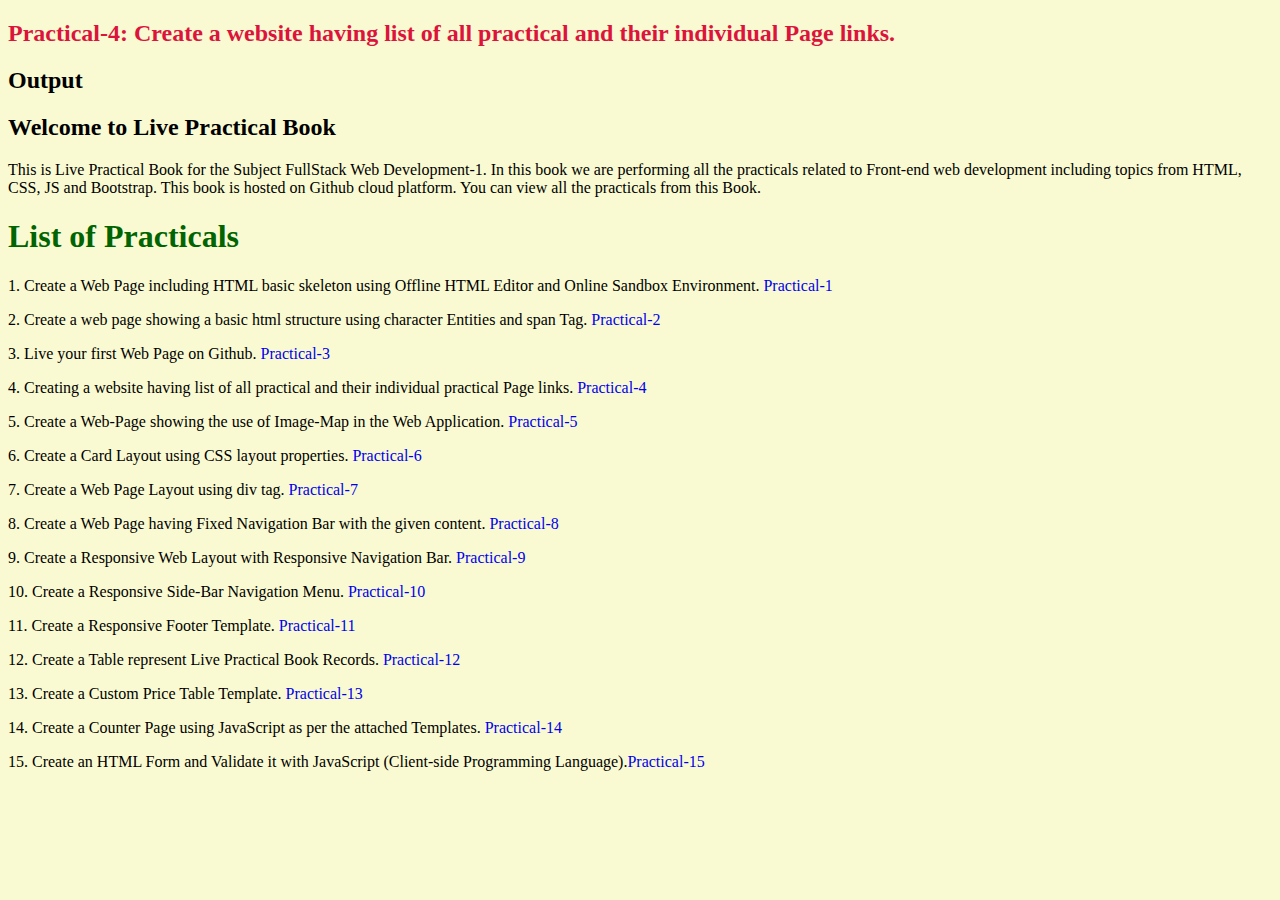
<file: index.html>
<!DOCTYPE html>
<html lang="en">
<head>
    <meta charset="UTF-8">
    <title>Assignment-4</title>
    <style>
        body {
            background-color: lightgoldenrodyellow;
        }
    </style>
</head>
<body>
<h2 style="color: crimson">
    Practical-4: Create a website having list of all practical and their individual Page links.
</h2>
<h2>Output</h2>
<h2>Welcome to Live Practical Book</h2>
<p>This is Live Practical Book for the Subject FullStack Web Development-1.
    In this book we are performing all the practicals related to Front-end web development including topics from HTML,
    CSS, JS and Bootstrap.
    This book is hosted on Github cloud platform. You can view all the practicals from this Book.</p>
<h1 style='color: darkgreen'>List of Practicals</h1>
<p>1. Create a Web Page including HTML basic skeleton using Offline HTML Editor and Online Sandbox Environment.
    <a href="./Practicals/Practical1.html" style="text-decoration: none" target="_blank">Practical-1</a></p>
<p>2. Create a web page showing a basic html structure using character Entities and span Tag. <a
        href="./Practicals/Practical2.html"
        style="text-decoration: none" target="_blank">Practical-2</a></p>
<p>3. Live your first Web Page on Github. <a href="./Practicals/Practical3.html" style="text-decoration: none"
                                             target="_blank">Practical-3</a></p>
<p>4. Creating a website having list of all practical and their individual practical Page links. <a
        href="#" style="text-decoration: none">Practical-4</a></p>
<p>5. Create a Web-Page showing the use of Image-Map in the Web Application. <a href="./Practicals/Practical5.html" style="text-decoration: none" target="_blank">Practical-5</a></p>
<p>6. Create a Card Layout using CSS layout properties. <a href="./Practicals/Practical6.html" style="text-decoration: none" target="_blank">Practical-6</a></p>
<p>7. Create a Web Page Layout using div tag. <a href="./Practicals/Practical7.html" style="text-decoration: none" target="_blank">Practical-7</a></p>
<p>8. Create a Web Page having Fixed Navigation Bar with the given content. <a href="./Practicals/Practical8.html" style="text-decoration: none" target="_blank">Practical-8</a></p>
<p>9. Create a Responsive Web Layout with Responsive Navigation Bar.  <a href="Practicals/Practical9.html" style="text-decoration: none" target="_blank">Practical-9</a></p>
<p>10. Create a Responsive Side-Bar Navigation Menu.  <a href="Practicals/Practical10.html" style="text-decoration: none" target="_blank">Practical-10</a></p>
<p>11. Create a Responsive Footer Template. <a href="Practicals/Practical11.html" style="text-decoration: none" target="_blank">Practical-11</a></p>
<p>12. Create a Table represent Live Practical Book Records.  <a href="Practicals/Practical12.html" style="text-decoration: none" target="_blank">Practical-12</a></p>
<p>13. Create a Custom Price Table Template. <a href="Practicals/Practical13.html" style="text-decoration: none" target="_blank">Practical-13</a></p>
<p>14. Create a Counter Page using JavaScript as per the attached Templates. <a href="Practicals/Practical14.html" style="text-decoration: none" target="_blank">Practical-14</a></p>
<p>15. Create an HTML Form and Validate it with JavaScript (Client-side Programming Language).<a href="Practicals/Practical15.html" style="text-decoration: none" target="_blank">Practical-15</a></p>
</body>
</html>
</file>
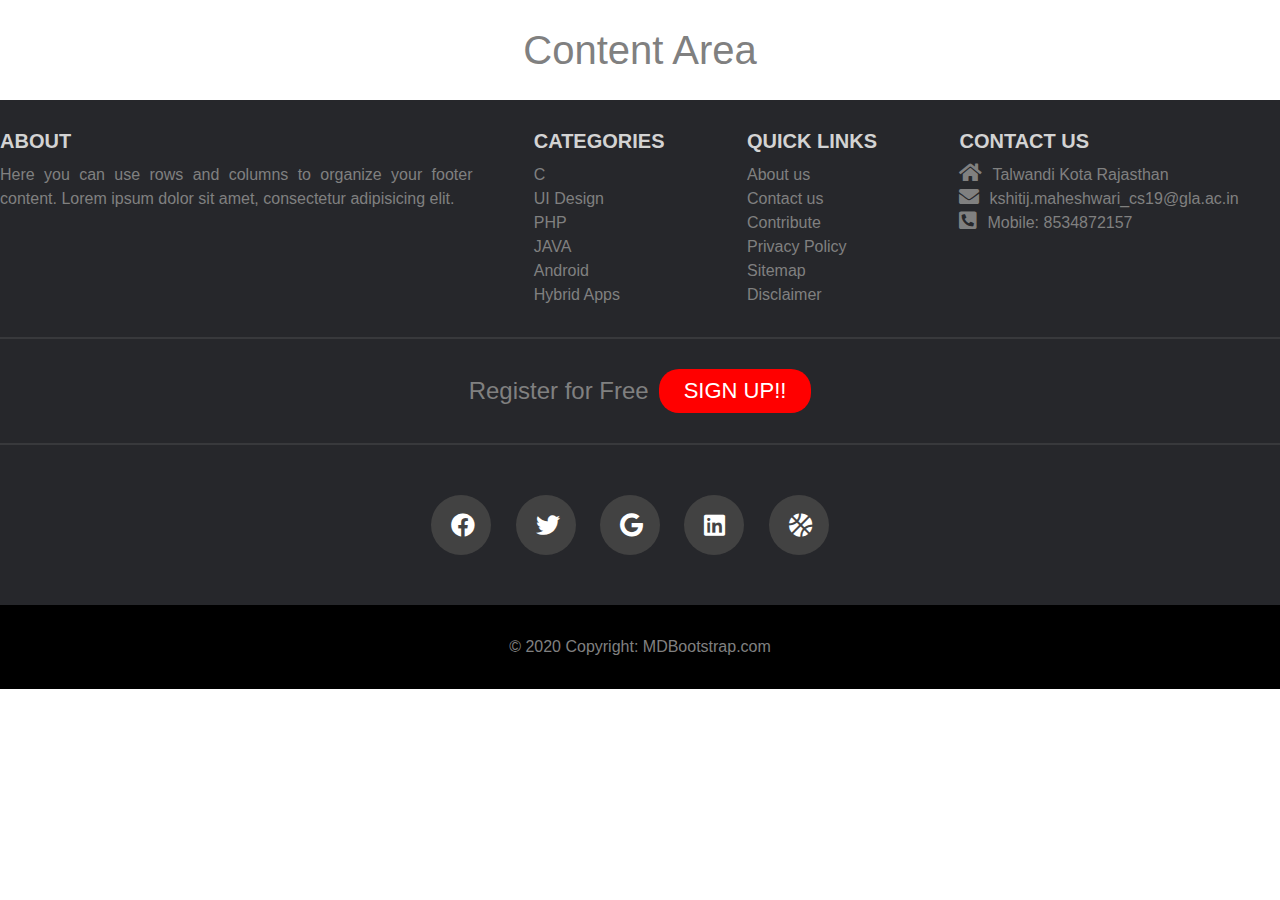
<file: Practicals/Practical11.html>
<!DOCTYPE html>
<html lang="en">
<head>
    <meta charset="UTF-8">
    <meta content="width=device-width, initial-scale=1.0" name="viewport">
    <link href="https://use.fontawesome.com/releases/v5.15.4/css/all.css" rel="stylesheet">
    <link href="../CSS/Practical11/Practical11A.css" rel="stylesheet">
    <title>Assignment 11</title>
</head>
<body>
<section class="main-content">
    Content Area
</section>
<footer>
    <section class="sec-1">
        <section class="about">
            <h2>About</h2>
            <p>Here you can use rows and columns to organize your footer content. Lorem ipsum dolor sit amet,
                consectetur adipisicing elit.</p>
        </section>
        <section class="link-container">
            <section class="link1">
                <h2>Categories</h2>
                <ul>
                    <li><a href="#">C</a></li>
                    <li><a href="#">UI Design</a></li>
                    <li><a href="#">PHP</a></li>
                    <li><a href="#">JAVA</a></li>
                    <li><a href="#">Android</a></li>
                    <li><a href="#">Hybrid Apps</a></li>
                </ul>
            </section>

            <section class="link2">
                <h2>Quick Links</h2>
                <ul>
                    <li><a href="#">About us</a></li>
                    <li><a href="#">Contact us</a></li>
                    <li><a href="#">Contribute</a></li>
                    <li><a href="#">Privacy Policy</a></li>
                    <li><a href="#">Sitemap</a></li>
                    <li><a href="#">Disclaimer</a></li>
                </ul>
            </section>


            <section class="link3">
                <h2>Contact us</h2>
                <ul>
                    <li><i class="fa fa-home"></i><span>Talwandi Kota Rajasthan</span></li>
                    <li><i class="fa fa-envelope"></i><span>kshitij.maheshwari_cs19@gla.ac.in</span></li>
                    <li><i class="fas fa-phone-square-alt"></i><span>Mobile: 8534872157</span></li>
                </ul>
            </section>
        </section>
    </section>

    <hr noshade>

    <section class="sec-2">
        <p>Register for Free</p>
        <a href="#">SIGN UP!!</a>
    </section>


    <hr noshade>
    <section class="sec-3">
        <ul>
            <li><a href="#"><i class="fab fa-facebook"></i></a></li>
            <li><a href="#"><i class="fab fa-twitter"></i></a></li>
            <li><a href="#"><i class="fab fa-google"></i></a></li>
            <li><a href="#"><i class="fab fa-linkedin"></i></a></li>
            <li><a href="#"><i class="fas fa-basketball-ball"></i></a></li>
        </ul>
    </section>
    <section class="sec-4">
        <p> © 2020 Copyright: <a href="https://mdbootstrap.com/">MDBootstrap.com</a>
        </p>
    </section>
</footer>
</body>
</html>
</file>
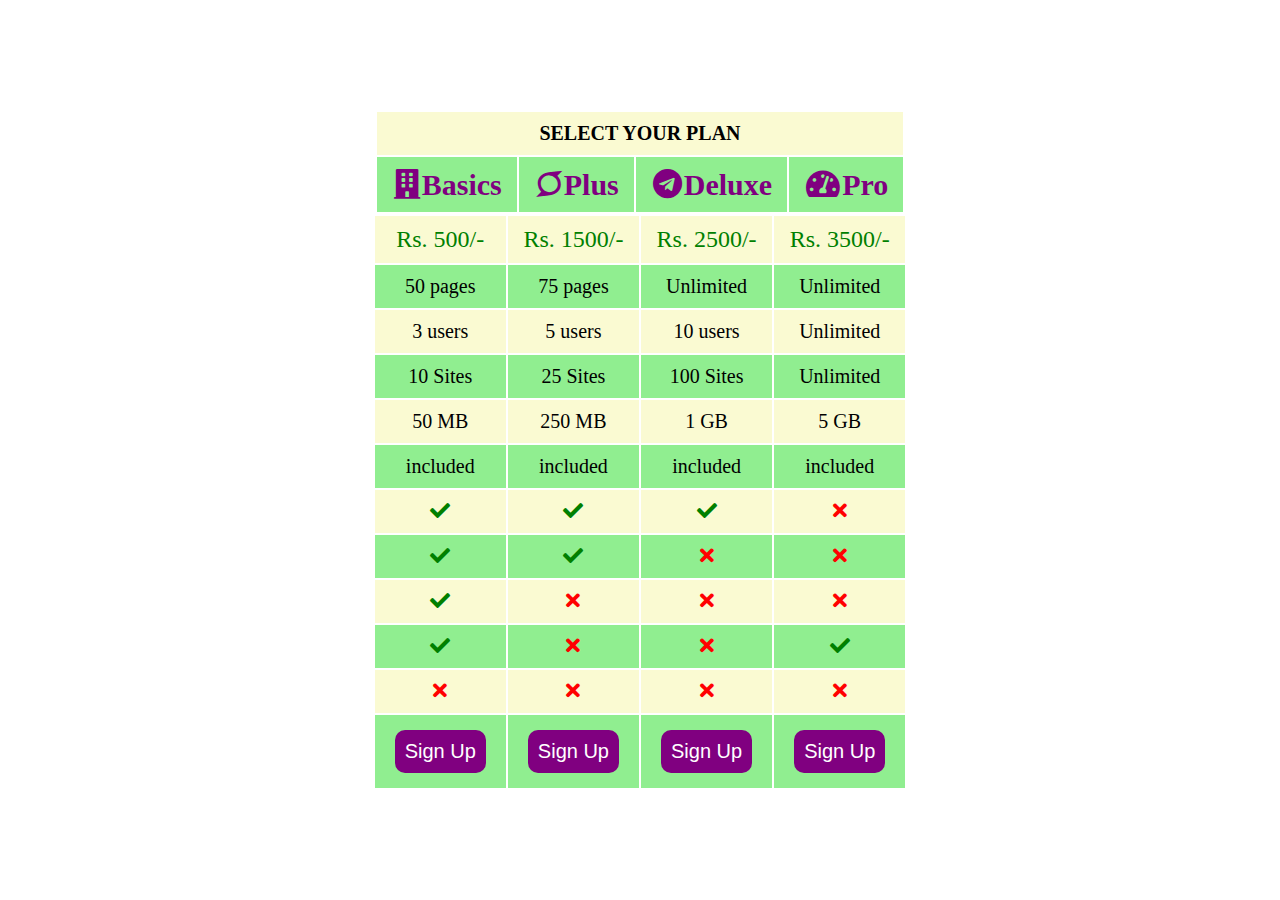
<file: Practicals/Practical13.html>
<!doctype html>
<html lang="en">
<head>
    <meta charset="UTF-8">
    <meta content="width=device-width, user-scalable=no, initial-scale=1.0, maximum-scale=1.0, minimum-scale=1.0"
          name="viewport">
    <meta content="ie=edge" http-equiv="X-UA-Compatible">
    <link rel="stylesheet" href="../CSS/Practical13/Practical13.css">
    <link rel="stylesheet" href="https://use.fontawesome.com/releases/v5.15.4/css/all.css">
    <title>Assignment 13</title>
</head>
<body>
<table>
    <thead>
    <tr>
        <th class="table-heading" colspan="4">SELECT YOUR PLAN</th>
    </tr>
    <tr><th class="tb-head-icon"><i class="fas fa-building"></i>Basics</th>
        <th class="tb-head-icon"><i class="fab fa-superpowers"></i>Plus</th>
        <th class="tb-head-icon"><i class="fab fa-telegram"></i>Deluxe</th>
        <th class="tb-head-icon"><i class="fas fa-tachometer-alt"></i>Pro</th></tr>
    </thead>
    <tbody>
    <tr>
        <td class="price">Rs. 500/-</td>
        <td class="price">Rs. 1500/-</td>
        <td class="price">Rs. 2500/-</td>
        <td class="price">Rs. 3500/-</td>
    </tr>
    <tr>
        <td>50 pages</td>
        <td>75 pages</td>
        <td>Unlimited</td>
        <td>Unlimited</td>
    </tr>
    <tr>
        <td>3 users</td>
        <td>5 users</td>
        <td>10 users</td>
        <td>Unlimited</td>
    </tr>
    <tr>
        <td>10 Sites</td>
        <td>25 Sites</td>
        <td>100 Sites</td>
        <td>Unlimited</td>
    </tr>
    <tr>
        <td>50 MB</td>
        <td>250 MB</td>
        <td>1 GB</td>
        <td>5 GB</td>
    </tr>
    <tr>
        <td>included</td>
        <td>included</td>
        <td>included</td>
        <td>included</td>
    </tr>
    <tr>
        <td><i class="fas fa-check"></i></td>
        <td><i class="fas fa-check"></i></td>
        <td><i class="fas fa-check"></i></td>
        <td class="wrong"><i class="fas fa-times"></i></td>
    </tr>
    <tr>
        <td><i class="fas fa-check"></i></td>
        <td><i class="fas fa-check"></i></td>
        <td class="wrong"><i class="fas fa-times"></i></td>
        <td class="wrong"><i class="fas fa-times"></i></td></tr>
    <tr>
        <td><i class="fas fa-check"></i></td>
        <td class="wrong"><i class="fas fa-times"></i></td>
        <td class="wrong"><i class="fas fa-times"></i></td>
        <td class = "wrong"><i class="fas fa-times"></i></td></tr>
    <tr>
        <td><i class="fas fa-check"></i></td>
        <td class="wrong"><i class="fas fa-times"></i></td>
        <td class="wrong"><i class="fas fa-times"></i></td>
        <td><i class="fas fa-check"></i></td></tr>
    <tr>
        <td class="wrong"><i class="fas fa-times"></i></td>
        <td class="wrong"><i class="fas fa-times"></i></td>
        <td class="wrong"><i class="fas fa-times"></i></td>
        <td class="wrong"><i class="fas fa-times"></i></td>
    </tr>
    <tr>
        <td>
            <button>Sign Up</button>
        </td>
        <td>
            <button>Sign Up</button>
        </td>
        <td>
            <button>Sign Up</button>
        </td>
        <td>
            <button>Sign Up</button>
        </td></tr>
    </tbody>
</table>
</body>
</html>
</file>
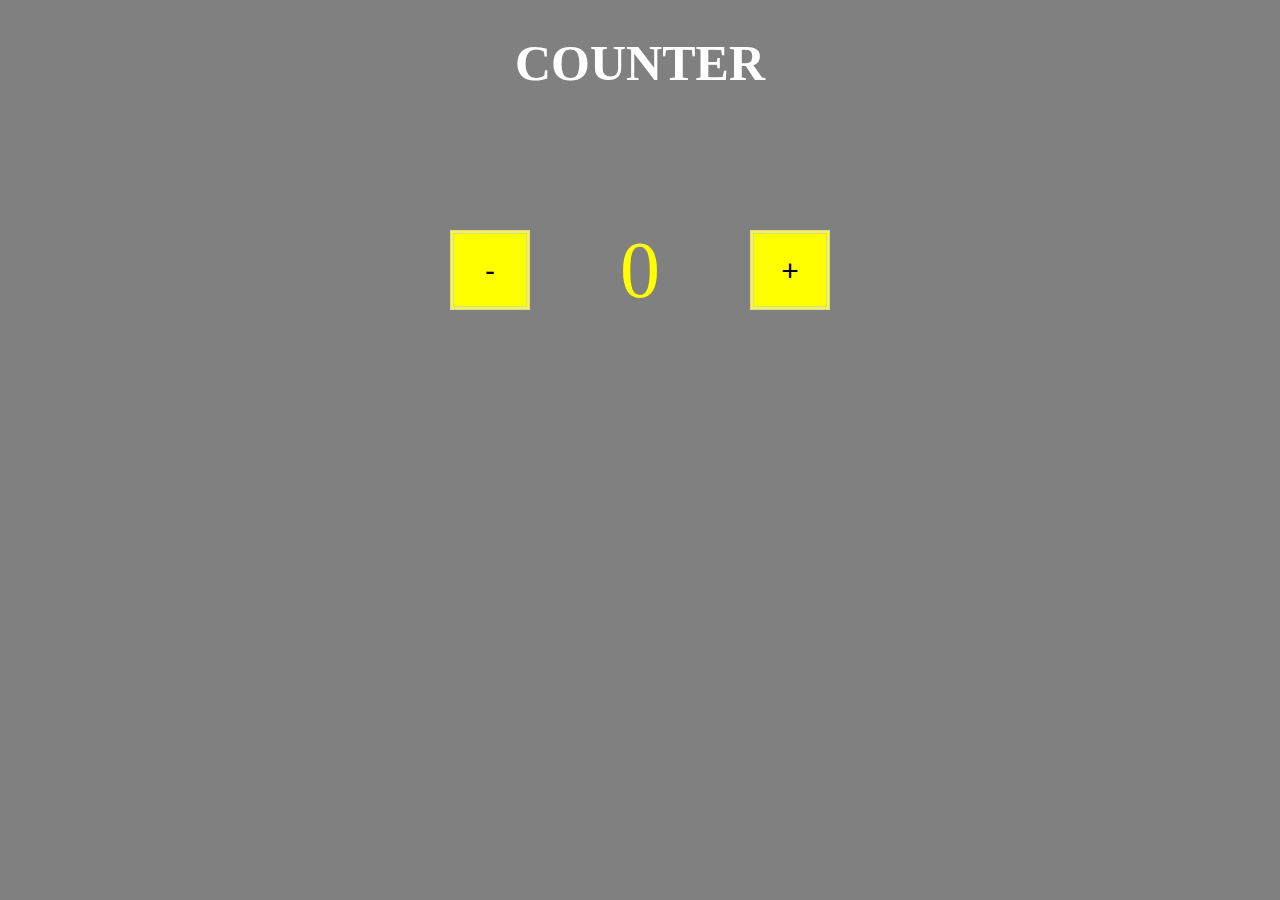
<file: Practicals/Practical14.html>
<!doctype html>
<html lang="en">
<head>
    <meta charset="UTF-8">
    <meta content="width=device-width, user-scalable=no, initial-scale=1.0, maximum-scale=1.0, minimum-scale=1.0"
          name="viewport">
    <meta content="ie=edge" http-equiv="X-UA-Compatible">
    <title>Assignment-14</title>
    <link href="../CSS/Practical14/Practical14.css" rel="stylesheet">
</head>
<body style="background-color: grey;">
<h1>COUNTER</h1>
<div id="container">
    <button id = "minus" onclick="fun1()" onmouseover="mouseHoverMinus(this)" onmouseleave="mouseOut(this)">-</button>
    <p id="text">0</p>
    <button onclick="fun()" onmouseover="mouseHover(this)" onmouseleave="mouseOut(this)">+</button>
</div>
<script src="../JS/Practical14/Practical14.js"></script>
</body>
</html>
</file>
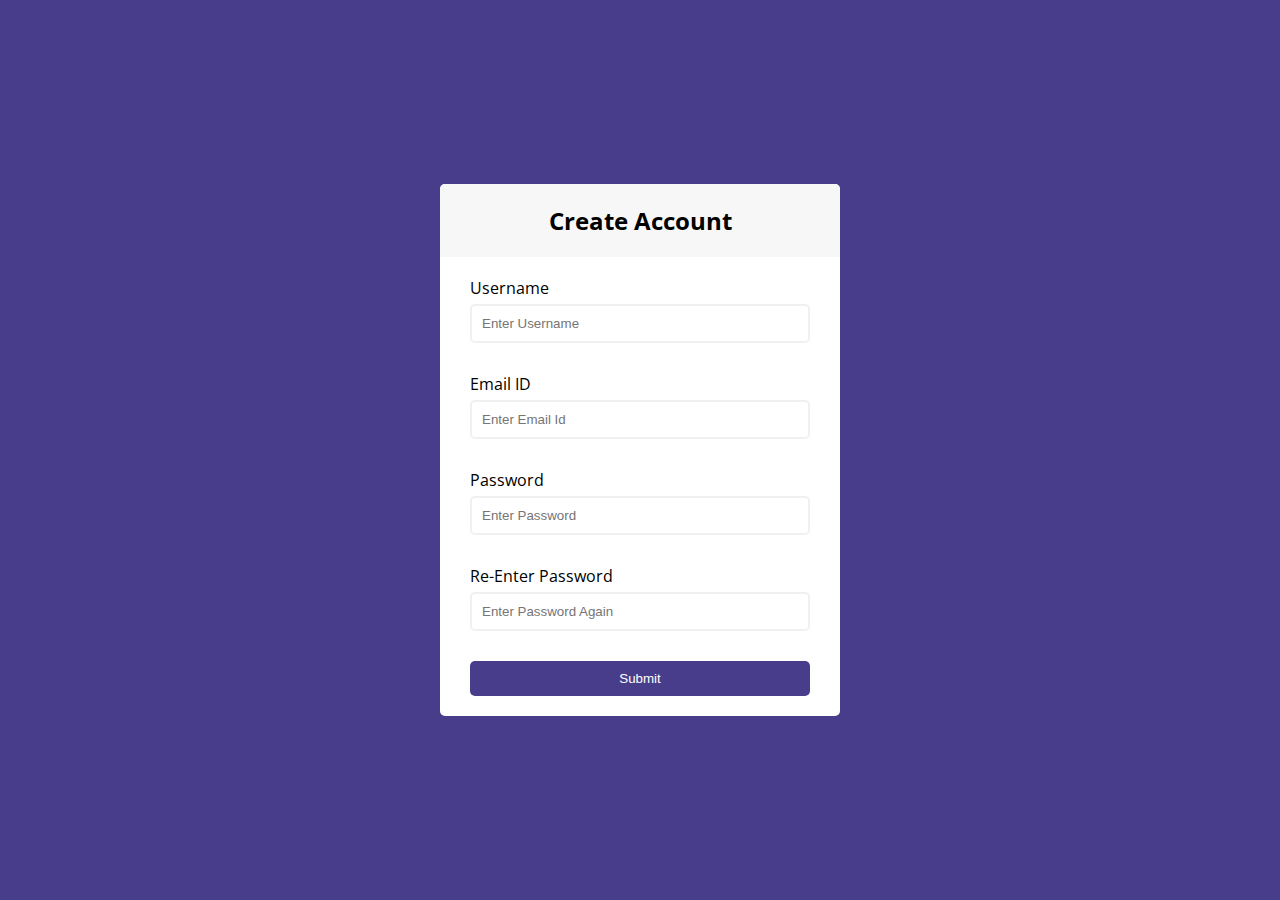
<file: Practicals/Practical15.html>
<!doctype html>
<html lang="en">
<head>
    <meta charset="UTF-8">
    <meta name="viewport"
          content="width=device-width, user-scalable=no, initial-scale=1.0, maximum-scale=1.0, minimum-scale=1.0">
    <meta http-equiv="X-UA-Compatible" content="ie=edge">
    <link rel="stylesheet" href="../CSS/Practical15/Practical15.css">
    <link rel="stylesheet" href="https://stackpath.bootstrapcdn.com/font-awesome/4.7.0/css/font-awesome.min.css" integrity="sha384-wvfXpqpZZVQGK6TAh5PVlGOfQNHSoD2xbE+QkPxCAFlNEevoEH3Sl0sibVcOQVnN" crossorigin="anonymous">
    <title>Assignment-15</title>
</head>
<body>
<div class="container">
    <div class="header">
        <h2>Create Account</h2>
    </div>
    <form class="form" id="form">
        <div class="form-control">
            <label for="username">Username</label>
            <input type="text" id="username" placeholder="Enter Username">
            <i class="fa fa-check-circle"></i>
            <i class="fa fa-exclamation-circle"></i>
            <small>Error Msg</small>
        </div>

        <div class="form-control">
            <label for="email">Email ID </label>
            <input type="text" id="email" placeholder="Enter Email Id">
            <i class="fa fa-check-circle"></i>
            <i class="fa fa-exclamation-circle"></i>
            <small>Error Msg</small>
        </div>

        <div class="form-control">
            <label for="password1">Password</label>
            <input type="password" id="password1" placeholder="Enter Password">
            <i class="fa fa-check-circle"></i>
            <i class="fa fa-exclamation-circle"></i>
            <small>Error Msg</small>
        </div>

        <div class="form-control">
            <label for="password2">Re-Enter Password</label>
            <input type="password" id="password2" placeholder="Enter Password Again">
            <i class="fa fa-check-circle"></i>
            <i class="fa fa-exclamation-circle"></i>
            <small>Error Msg</small>
        </div>
        <button type="submit">Submit</button>
    </form>
</div>
<script src="../JS/Practical15/Practical15.js"></script>
</body>
</html>
</file>
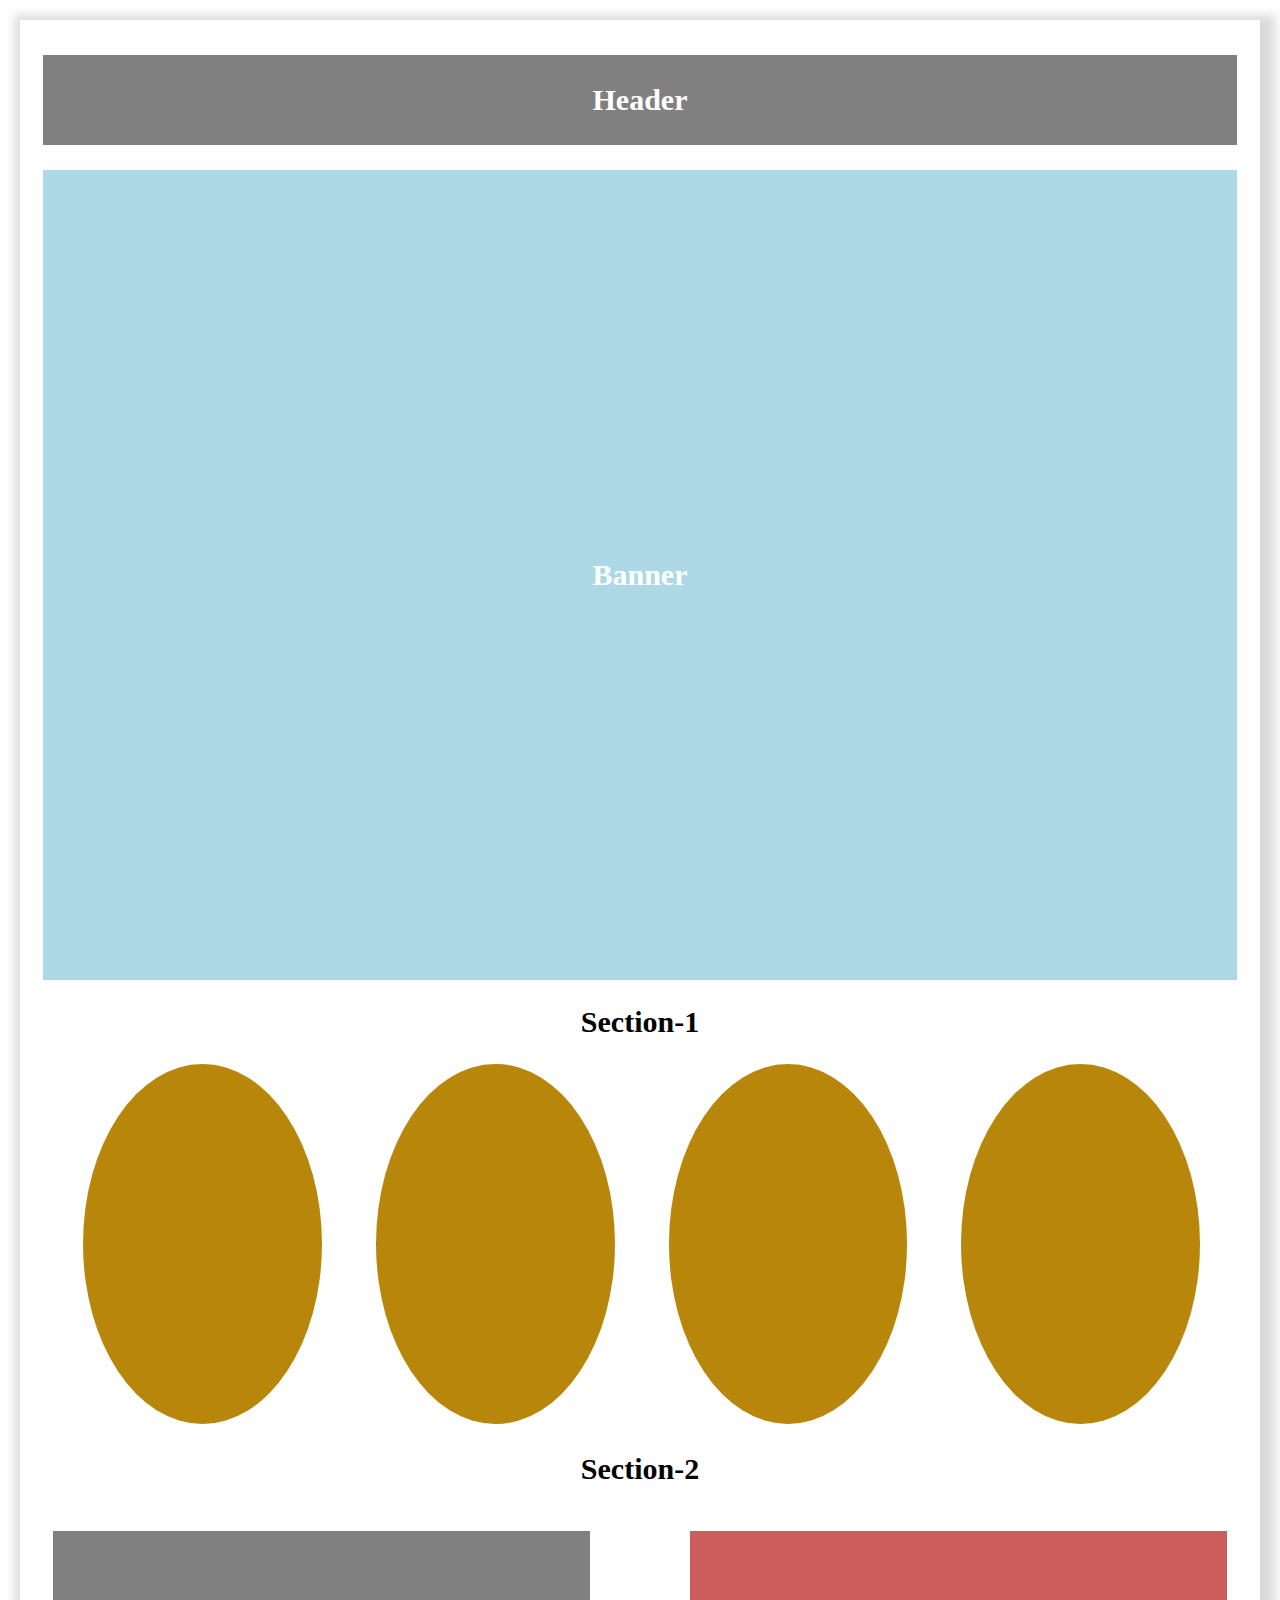
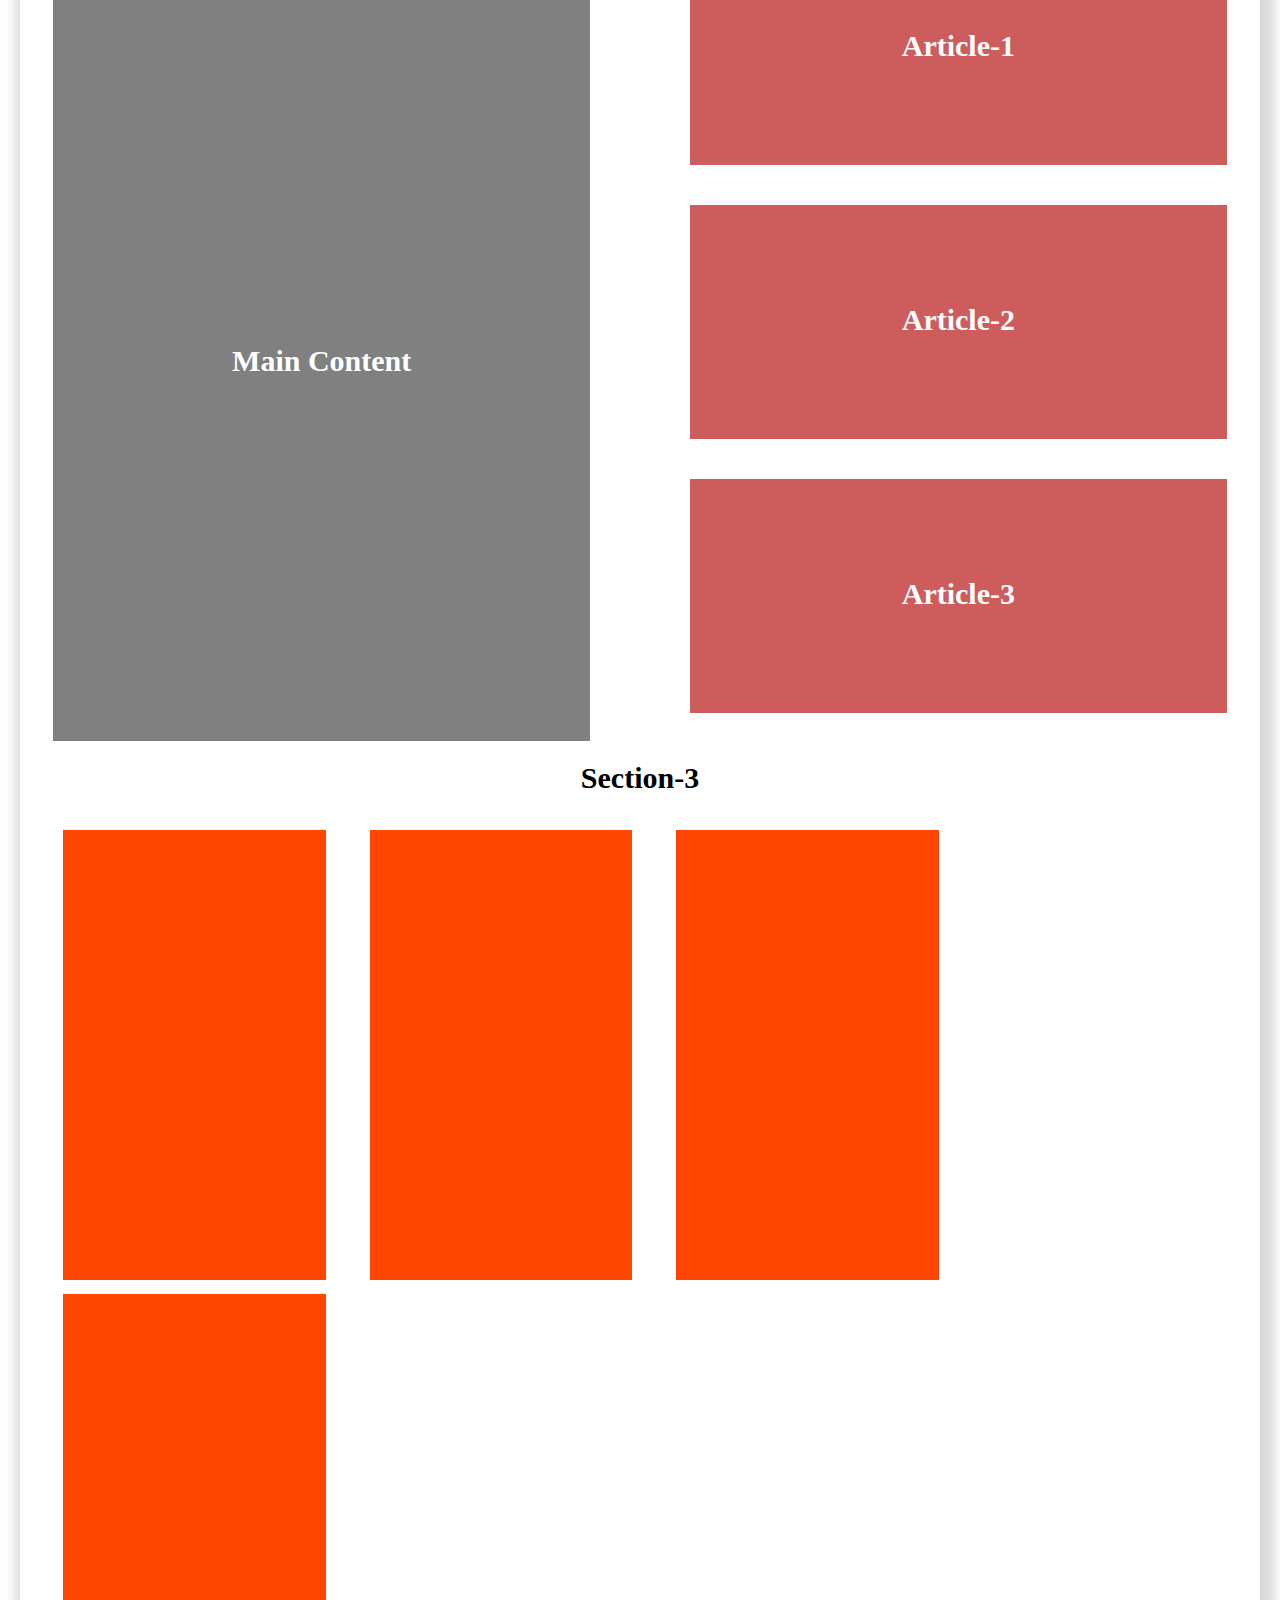
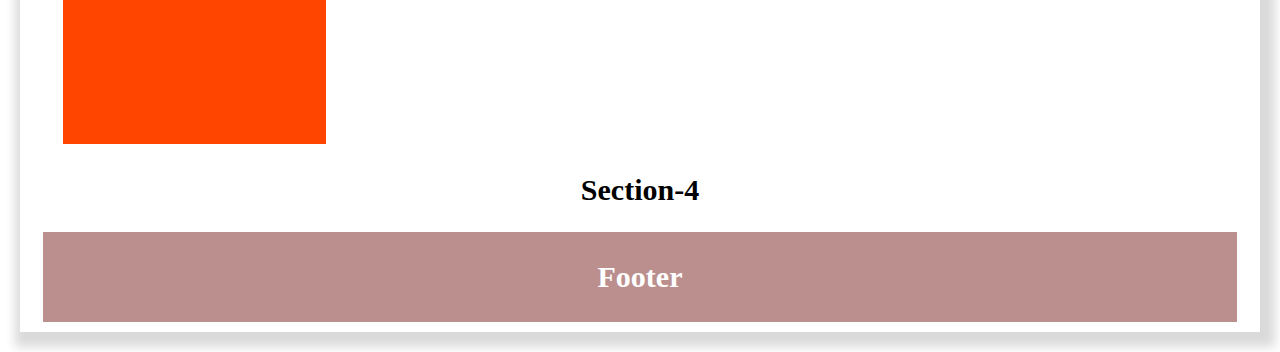
<file: Practicals/Practical7.html>
<!DOCTYPE html>
<html lang="en">
<head>
    <meta charset="UTF-8">
    <title>Assignment-7</title>
    <link href="../CSS/Practical7/Practical7.css" rel="stylesheet">
</head>
<body>
<div class="header"><h2>Header</h2></div>
<div class="banner"><h2>Banner</h2></div>
<h2 class="section">Section-1</h2>
<!--<div class="section-1">-->
<div class="circle"></div>
<div class="circle"></div>
<div class="circle"></div>
<div class="circle"></div>
<!--</div>-->
<h2 class="section">Section-2</h2>
<!--<div class="section-2">-->
<div class="main-content"><h2 class> Main Content</h2></div>
<div class="article"><h2> Article-1</h2></div>
<div class="article"><h2> Article-2</h2></div>
<div class="article"><h2> Article-3</h2></div>
<!--</div>-->
<h2 class="section" style="clear: both">Section-3</h2>
<!--<div class="section-3">-->
<div class="rec"></div>
<div class="rec"></div>
<div class="rec"></div>
<div class="rec"></div>
<!--</div>-->
<h2 class="section">Section-4</h2>
<div class="footer">
    <h2>Footer</h2>
</div>
</body>
</html>
</file>
<file: CSS/Practical11/Practical11A.css>
* {
    margin: 0;
    padding: 0;
    box-sizing: border-box;
    font-family: Arial, Helvetica, sans-serif;
    -webkit-text-size-adjust: auto;
    scroll-behavior: smooth;

}

.main-content {
    width: 100%;
    height: 100px;
    display: flex;
    justify-content: center;
    align-items: center;
    font-size: 40px;
    color: gray;
}

footer {
    width: 100%;
    background-color: #26272b;
}

.sec-1 {
    display: flex;
    /*flex-direction: row;*/
    justify-content: space-around;
    padding: 30px 0;
}


.sec-1 h2 {
    font-size: 20px;
    color: lightgrey;
    text-transform: uppercase;
    margin-bottom: 10px;
}

.about p {
    text-align: justify;
    color: grey;
    line-height:24px;
    margin-top:10px;
}


.about {
    /*width: 40%;*/
    /*flex-direction: column;*/
    flex: 0.6;
    margin-right: 20px;
}

.link-container {
    display: flex;
    flex: 1;
    justify-content: space-around;
}

.link1 {
    /*flex-direction: column;*/
    /*flex: 1;*/
}

.link2 {
    /*flex-direction: column;*/
    /*flex: 1;*/
}

.link3 {
    /*flex-direction: column;*/
    /*flex: 1;*/
}


.sec-1 ul {
    list-style: none;
}

.sec-1 ul li {
    list-style: none;
}

a {
    text-decoration: none;
    color: grey;
    line-height: 24px;
}

a:hover {
    color: orange;
}

span {
    color: grey;
    line-height: 24px;
}

i {
    color: grey;
    font-size: 20px;
    margin-right: 10px;
}

.sec-2 {
    display: flex;
    justify-content: center;
    align-items: center;
    padding : 30px;
}

.sec-2 p{
    color: grey;
    font-size:24px;
    padding: 0;
}

.sec-2 a {
    display: inline-block;
    padding: 10px 25px;
    color: white;
    background-color: red;
    margin-left: 10px;
    border-radius: 20px;
    font-size: 22px ;
}

.sec-2 a:hover {
    background-color:orange;
}

.sec-3 {
    display: flex;
    justify-content: center;
    align-items: center;
    padding: 30px;

}

.sec-3 ul {
    list-style: none;
    margin: 20px;
}

.sec-3 ul li {
    display: inline-block;
    width: 60px;
    height : 60px;
    padding: 20px;
    background-color: #424242;
    border-radius:  50%;
    margin-right: 20px;

}

.sec-3 ul li i {
    color: white;font-size: 24px;
    line-height: 20px;
    text-align: center;
}

.sec-3 ul li:nth-child(1):hover {
    background-color: #3b5999;
}

.sec-3 ul li:nth-child(2):hover {
    background-color: #55acee;
}

.sec-3 ul li:nth-child(3):hover {
    background-color: #dd4b39;
}

.sec-3 ul li:nth-child(4):hover {
    background-color: #0077B5;
}

.sec-3 ul li:nth-child(5):hover {
    background-color: #ea4e89;
}

.sec-4 {
    display: flex;
    justify-content: center;
    background-color: black;
    padding: 30px;
    /*text-align: center;*/
    align-items: center;
}

.sec-4 p {
    color: grey;
    position: relative;
    /*text-align: center;*/
}

.sec-4 p::after {
    content: '';
    display: block;
    width: 0;
    height: 2px;
    position: absolute;right: 0;
    bottom: -10px;
    background-color: yellow;
    transition: all .3s;
}

.sec-4 p:hover::after {
    width: 100%;

}

hr {
    opacity: 0.2;
}


@media (max-width: 768px) {
    .sec-1 {
        display: flex;
        flex-direction: column;
        justify-content: normal;
        padding:  25px 0;
    }
    .link-container {
        display: flex;
        justify-content: space-around;
        text-align: center;
    }

    .about {
        margin-bottom: 10px;
        padding: 20px;
    }

    .link3  i {
        /*display: ;*/
    }

    .link1 {
        transform: translateX(-10px);
    }

    .link2 {
        transform: translateX(-10px);
    }

    .link3 {
        transform: translateX(-10px);
    }
}

@media (max-width: 492px) {
    .about h2{
        text-align: center;
    }

    .link-container {
        display: flex;
        flex-direction: column;
        justify-content: space-around;
        text-align: center;
    }

    .link1 {
        transform: translateX(0);
        padding: 10px;
    }

    .link2 {
        transform: translateX(0);
        padding: 10px;
    }

    .link3 {
        transform: translateX(0);
        padding: 10px;
    }

    .link3 i {
        display: inline;
    }

    .sec-3 ul li {
        display: inline-block;
        width: 40px;
        height : 40px;
        padding: 10px;
        background-color: #424242;
        border-radius:  50%;
        margin-right: 10px;

    }
}

@media (max-width: 402px) {
    .sec-2 {
        display: flex;
        flex-direction: column;
    }

    .sec-2 p {
        padding: 10px;
    }
}

@media (max-width: 367px) {
    .sec-3 ul li {
        display: inline-block;
        width: 30px;
        height : 30px;
        padding: 5px;
        background-color: transparent;
        border-radius:  50%;
        margin-right: 5px;
    }

    .sec-3 ul li:nth-child(1):hover {
        background-color: transparent;
    }

    .sec-3 ul li:nth-child(2):hover {
        background-color: transparent;
    }

    .sec-3 ul li:nth-child(3):hover {
        background-color: transparent;
    }

    .sec-3 ul li:nth-child(4):hover {
        background-color: transparent;
    }

    .sec-3 ul li:nth-child(5):hover {
        background-color: transparent;
    }

    .sec-4 {
        padding: 20px 0;
    }

    .sec-4 p{
        text-align: justify;
    }

}
</file>
<file: CSS/Practical13/Practical13.css>
* {
    margin: 0;
    padding: 0;
    box-sizing: border-box;
}

th, td {
    font-size: 20px;
    padding: 10px 15px;
    text-align: center;
}

table {
    display: flex;
    flex-direction: column;
    align-items: center;
    justify-content: center;
    height: 100vh;
    width: 100%;
}

.tb-head-icon {
    font-size: 30px;
    color: purple;
    background-color: lightgreen;
}

.tb-head-icon i {
    padding: 2px;
}
.price {
    color: green;
    font-size: 24px;
}

td i {
  color: green;

}

.wrong i{
    color: red;
}

td button {
    margin: 5px;
    background-color: purple;
    font-size: 20px;
    padding: 10px;
    color: white;
    border: none;
    border-radius: 10px ;
}

tr:nth-child(even) {
    background-color: lightgreen;
}
tr:nth-child(odd) {
    background-color: lightgoldenrodyellow;
}

td button:hover {
    background-color: red;
}
</file>
<file: CSS/Practical14/Practical14.css>
h1 {
    text-align: center;
    font-size: 50px;
    color: white;
}


#container {
    display: flex;
    align-items: center;
    justify-content: center;
    padding: 10px;
    height: 30vh;
}

button {
    border: 4px double lightgrey;
    margin: 0 90px;
    padding: 20px;
    background-color: yellow;
    font-size: 30px;
    height: 80px;
    width: 80px;
}


#container p {
    font-size: 80px;
    color: yellow;
}
</file>
<file: CSS/Practical15/Practical15.css>
@import url('https://fonts.googleapis.com/css2?family=Open+Sans&display=swap');

* {
    padding: 0;
    margin: 0;
    box-sizing: border-box;
}

body {
    background-color: darkslateblue;
    font-family: 'Open Sans', sans-serif;
    height: 100vh;
    display: flex;
    justify-content: center;
    align-items: center;
}
.container {
    background-color: #fff;
    width: 400px;
    border-radius: 5px;
    overflow: hidden;
}
.header {
    background-color: #f7f7f7;
}
.header h2 {
    padding: 20px;
    text-align: center;
}
.form {
    padding: 20px 30px;
}
.form-control {
    margin-bottom: 10px;
    padding-bottom: 20px;
    position: relative;
}
.form-control label {
    display: block;
    margin-bottom: 5px;
}
.form-control input {
    display: block;
    width: 100%;
    padding: 10px;
    border-radius: 5px;
    outline: none;
    border: 2px solid #f0f0f0;
}
.form-control i {
    position: absolute;
    right: 10px;
    top: 40px;
    visibility: hidden;
}
.form-control small {
    position: absolute;
    left: 0;
    margin-top: 5px;
    visibility: hidden;
}
.form button {
    display: block;
    width: 100%;
    background-color: darkslateblue;
    color: white;
    padding: 10px;
    outline: none;
    border: none;
    border-radius: 5px;
    text-align: center;
}
.form-control.success input {
    border-color: rgb(48, 207, 48);
}
.form-control.success .fa-check-circle {
    visibility: visible;
    color: rgb(48, 207, 48);
}
.form-control.error input {
    border-color: red;
}
.form-control.error .fa-exclamation-circle {
    color: red;
    visibility: visible;
}
.form-control.error small {
    visibility: visible;
    color: red;
}
</file>
<file: CSS/Practical7/Practical7.css>
body {
    margin: 20px 20px;
    padding: 10px 23px;
    box-shadow: 5px 5px 10px 10px rgba(0, 0, 0, 0.15);
}

.header {
    height: 10vh;
    width: 100%;
    background-color: gray;
    text-align: center;
    line-height: 10vh;
}

h2 {
    color: white;
    font-family: Verdana sans-serif;
    font-size: 30px;
}

.section {
    color: black;
    font-family: Verdana sans-serif;
    font-size: 30px;
    text-align: center;
}

.banner {
    height: 90vh;
    width: 100%;
    background-color: lightblue;
    text-align: center;
    line-height: 90vh;
}

/*.section-1 {*/
/*    display: inline;*/
/*    height: 90vh;*/
/*    width: 100%;*/
/*    !*display: table;*!*/
/*    !*content: " ";*!*/
/*    !*clear: both;*!*/
/*}*/

.circle {
    display: inline-block;
    margin-left: 40px;
    margin-right: 10px;
    height: 40vh;
    width: 20%;
    border-radius: 100%;
    background-color: darkgoldenrod;
}

/*.section-2 {*/
/*    display: inline;*/
/*}*/

.main-content {
    background-color: gray;
    height: 90vh;
    width: 45%;
    float: left;
    display: inline-block;
    margin: 20px 20px 20px 10px;
    text-align: center;
    line-height: 90vh;

}

.article {
    float: right;
    text-align: center;
    line-height: 20vh;
    width: 45%;
    margin: 20px 10px 20px 20px;
    background-color: indianred;
    height: 26vh;
}

/*.section-2::after {*/
/*    display: block;*/
/*    content: '';*/
/*    clear: both;*/
/*}*/

/*.section-3 {*/
/*    display: inline;*/
/*}*/

.rec {
    display: inline-block;
    background-color: orangered;
    width: 22%;
    height: 50vh;
    margin: 10px 20px 0 20px;
}

.footer {
    height: 10vh;
    width: 100%;
    background-color: rosybrown;
    text-align: center;
    line-height: 10vh;
}
</file>
